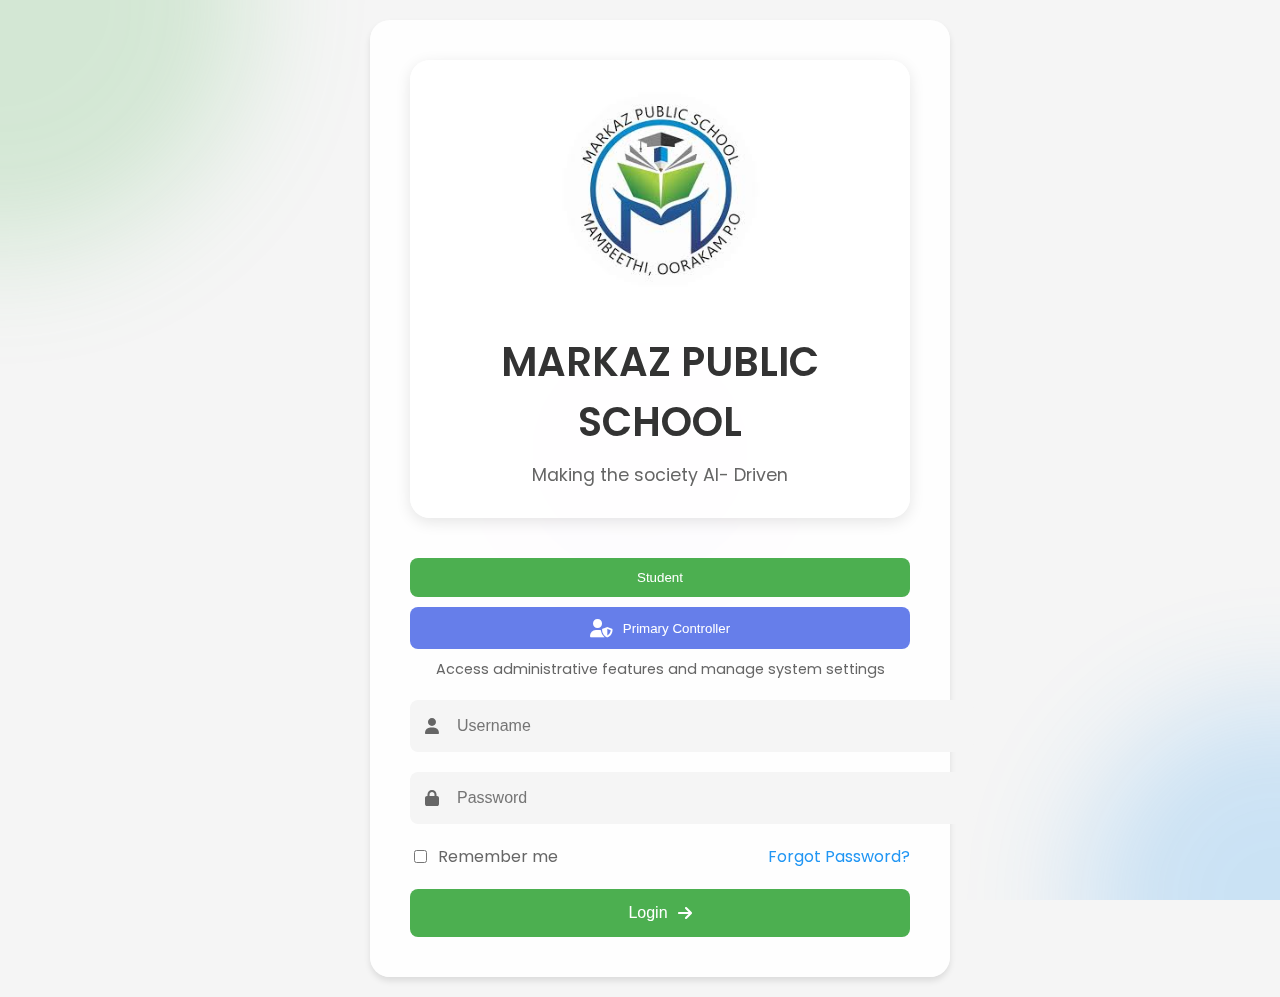
<file: abmi/index.html>
<!DOCTYPE html>
<html lang="en">
<head>
    <meta charset="UTF-8">
    <meta name="viewport" content="width=device-width, initial-scale=1.0">
    <title>ABMI ACADEMY - Login</title>
    <link rel="stylesheet" href="./styles.css">
    <link rel="stylesheet" href="./login.css">
    <link href="https://fonts.googleapis.com/css2?family=Poppins:wght@300;400;500;600&display=swap" rel="stylesheet">
    <link rel="stylesheet" href="https://cdnjs.cloudflare.com/ajax/libs/font-awesome/6.0.0/css/all.min.css">
</head>
<body>
    <div class="login-container">
        <!-- Animated Background -->
        <div class="animated-background">
            <div class="shape shape1"></div>
            <div class="shape shape2"></div>
            <div class="shape shape3"></div>
        </div>

        <!-- Main Content -->
        <main class="login-content">
            <!-- Logo Section -->
            <div class="logo-section">
                <img src="./assets/abmi-logo.png" alt="ABMI Academy Logo" class="logo">
                <h1>MARKAZ PUBLIC SCHOOL</h1>
                <p class="tagline">Making the society AI- Driven</p>
            </div>

            <!-- Login Form -->
            <div class="form-container" id="loginForm">
                <div class="user-type-toggle">
                    <button class="toggle-btn active" data-type="student">Student</button>
                    <div class="controller-section">
                        <button class="toggle-btn controller-btn" data-type="controller" onclick="window.location.href='pc-login.html'">
                            <i class="fas fa-user-shield"></i>
                            Primary Controller
                        </button>
                        <p class="controller-description">Access administrative features and manage system settings</p>
                    </div>
                </div>

                <form class="login-form">
                    <div class="input-group">
                        <i class="fas fa-user"></i>
                        <input type="text" id="username" placeholder="Username" required>
                    </div>
                    <div class="input-group">
                        <i class="fas fa-lock"></i>
                        <input type="password" id="password" placeholder="Password" required>
                    </div>
                    <div class="form-footer">
                        <label class="remember-me">
                            <input type="checkbox" name="remember">
                            <span>Remember me</span>
                        </label>
                        <a href="#" class="forgot-password">Forgot Password?</a>
                    </div>
                    <button type="submit" class="login-btn">
                        <span>Login</span>
                        <i class="fas fa-arrow-right"></i>
                    </button>
                </form>            </div>
        </main>
    </div>

    <script src="./login.js"></script>
    <script>
        document.getElementById('loginForm').addEventListener('submit', function(e) {
            e.preventDefault();
            
            const username = document.getElementById('username').value;
            const password = document.getElementById('password').value;

            // Get students from localStorage
            const students = JSON.parse(localStorage.getItem('students')) || [];
            
            // Find student by email (username) and password
            const student = students.find(s => 
                s.email === username && 
                s.password === password && 
                s.isActive === true
            );

            if (student) {
                // Store current user data
                const user = {
                    id: student.id,
                    username: student.name,
                    email: student.email,
                    class: student.class,
                    division: student.division,
                    bio: {
                        stats: {
                            totalPoints: 0,
                            attendance: {
                                attended: 0,
                                total: 0,
                                percentage: 0
                            }
                        },
                        achievements: []
                    }
                };

                localStorage.setItem('currentUser', JSON.stringify(user));
                window.location.href = 'school-lab.html';
            } else {
                // Show error message
                const errorDiv = document.createElement('div');
                errorDiv.className = 'error-message';
                errorDiv.innerHTML = '<i class="fas fa-exclamation-circle"></i> Invalid credentials or account not activated';
                
                const form = document.querySelector('.login-form');
                const existingError = form.querySelector('.error-message');
                if (existingError) {
                    existingError.remove();
                }
                form.insertBefore(errorDiv, form.firstChild);
            }
        });
    </script>
</body>
</html>
</file>
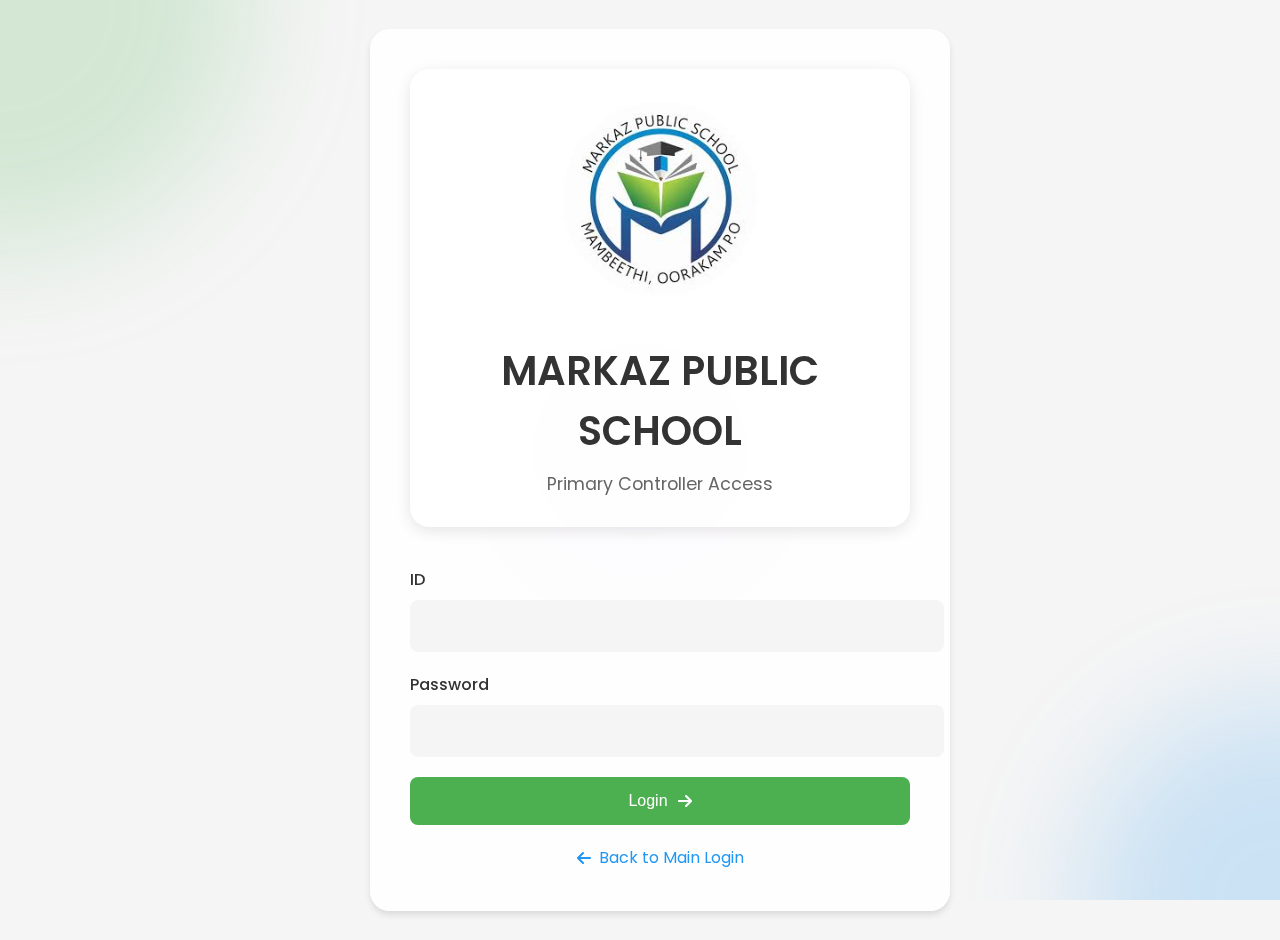
<file: abmi/pc-dashboard.html>
<!DOCTYPE html>
<html lang="en">
<head>
    <meta charset="UTF-8">
    <meta name="viewport" content="width=device-width, initial-scale=1.0">
    <title>Primary Controller Dashboard</title>
    <link rel="stylesheet" href="pc-dashboard.css">
    <link href="https://fonts.googleapis.com/css2?family=Poppins:wght@300;400;500;600&display=swap" rel="stylesheet">
    <link rel="stylesheet" href="https://cdnjs.cloudflare.com/ajax/libs/font-awesome/6.0.0/css/all.min.css">
</head>
<body>
    <div class="dashboard-container">
        <header class="dashboard-header">
            <h1>Primary Controller Dashboard</h1>
            <button id="logoutBtn" class="logout-btn">Logout</button>
        </header>

        <div class="dashboard-content">
            <div class="menu-grid">
                <div class="menu-item" id="primaryData">
                    <i class="fas fa-database"></i>
                    <h3>Primary Data</h3>
                </div>
                <div class="menu-item" id="insertDatabase">
                    <i class="fas fa-plus-circle"></i>
                    <h3>Insert Database</h3>
                </div>
                <div class="menu-item" id="editWeb">
                    <i class="fas fa-edit"></i>
                    <h3>Edit & Add to Web</h3>
                </div>
                <div class="menu-item" id="redeemCode">
                    <i class="fas fa-gift"></i>
                    <h3>Redeem Code</h3>
                </div>
                <div class="menu-item" id="pcSettings">
                    <i class="fas fa-cog"></i>
                    <h3>P.C. Settings</h3>
                </div>
            </div>
        </div>
    </div>

    <div class="modal" id="primaryDataModal">
        <div class="modal-content">
            <div class="modal-header">
                <h2>Primary Data Management</h2>
                <span class="close">&times;</span>
            </div>
            <div class="modal-body">
                <div class="upload-section">
                    <h3>Upload Student Data (PDF)</h3>
                    <div class="upload-box">
                        <input type="file" id="pdfUpload" accept=".pdf" />
                        <button id="uploadBtn" class="btn">Upload PDF</button>
                    </div>
                </div>
                
                <div class="manual-entry-section">
                    <h3>Add Student Manually</h3>
                    <form id="studentForm">
                        <div class="form-group">
                            <label for="studentName">Name:</label>
                            <input type="text" id="studentName" required>
                        </div>
                        <div class="form-group">
                            <label for="studentClass">Class:</label>
                            <input type="number" id="studentClass" required>
                        </div>
                        <div class="form-group">
                            <label for="studentDivision">Division:</label>
                            <input type="text" id="studentDivision" required>
                        </div>
                        <div class="form-group">
                            <label for="parentName">Parent Name:</label>
                            <input type="text" id="parentName" required>
                        </div>
                        <div class="form-group">
                            <label for="place">Place:</label>
                            <input type="text" id="place" required>
                        </div>
                        <button type="submit" class="btn">Add Student</button>
                    </form>
                </div>

                <div class="student-list-section">
                    <h3>Current Students</h3>
                    <div class="student-list" id="studentList">
                        <!-- Student list will be populated dynamically -->
                    </div>
                </div>
            </div>
        </div>
    </div>

    <script src="pc-dashboard.js"></script>
</body>
</html>
</file>
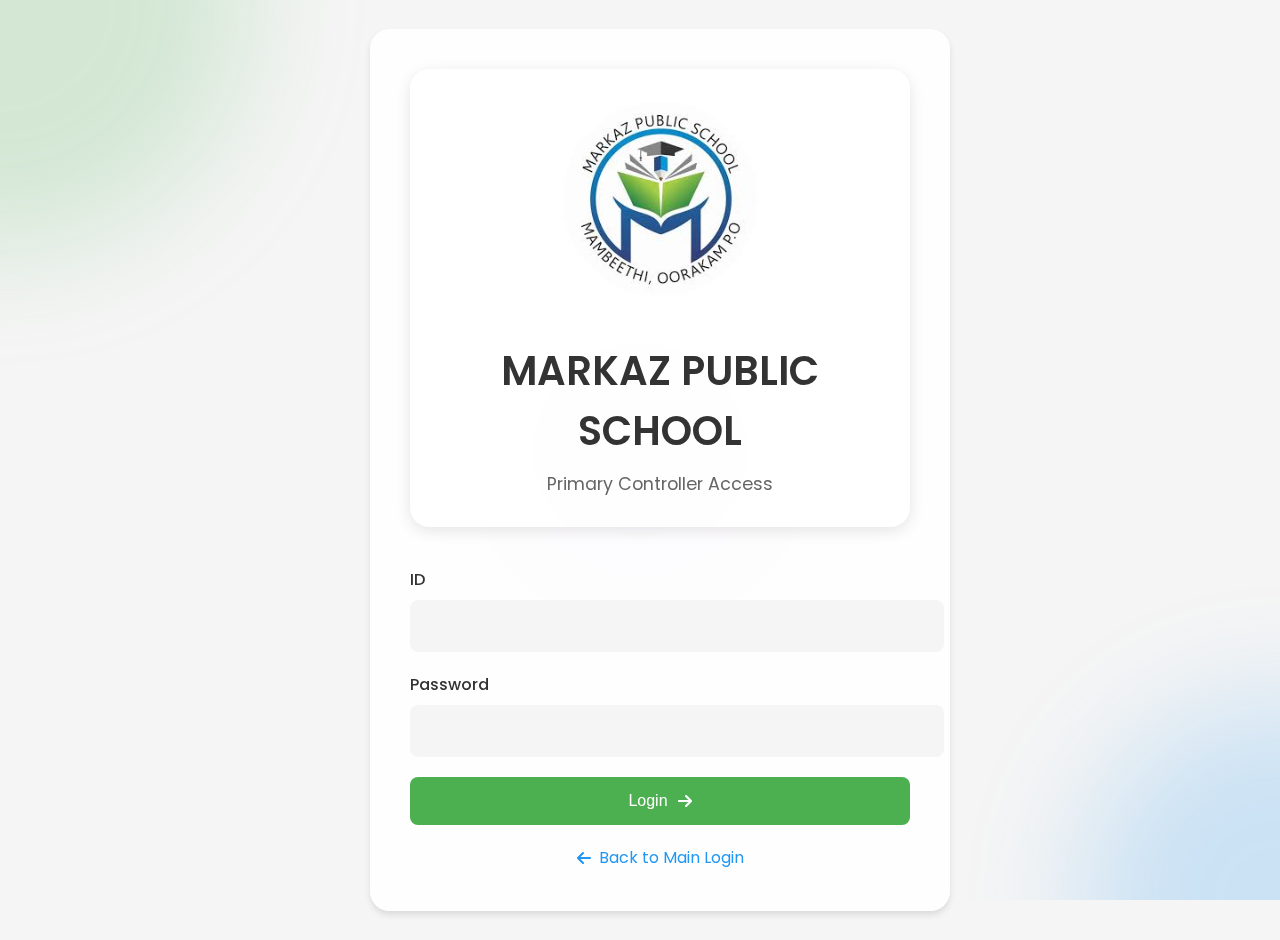
<file: abmi/pc-edit-web.html>
<!DOCTYPE html>
<html lang="en">
<head>
    <meta charset="UTF-8">
    <meta name="viewport" content="width=device-width, initial-scale=1.0">
    <title>Edit Web Content</title>
    <link rel="stylesheet" href="pc-edit-web.css">
    <link href="https://fonts.googleapis.com/css2?family=Roboto:wght@300;400;500;700&display=swap" rel="stylesheet">
    <link href="https://cdnjs.cloudflare.com/ajax/libs/font-awesome/6.0.0/css/all.min.css" rel="stylesheet">
</head>
<body>
    <div class="container">
        <h1><i class="fas fa-edit"></i> Edit Web Content</h1>

        <!-- Main Options Grid -->
        <div class="options-grid">
            <div class="option-card" data-option="common">
                <i class="fas fa-globe"></i>
                <h3>Edit Common Labs</h3>
                <p>Edit content for all common labs</p>
            </div>
            <div class="option-card" data-option="particular">
                <i class="fas fa-user"></i>
                <h3>Edit Particular Lab</h3>
                <p>Edit content for individual "About Me" labs</p>
            </div>
            <div class="option-card" data-option="popup">
                <i class="fas fa-window-maximize"></i>
                <h3>Edit Pop-up Boxes</h3>
                <p>Edit pop-up notifications for school lab</p>
            </div>
            <div class="option-card" data-option="existing">
                <i class="fas fa-box"></i>
                <h3>Edit Existing Boxes</h3>
                <p>Modify size, location, or delete existing boxes</p>
            </div>
        </div>

        <!-- Common Lab Editor -->
        <div class="work-area" id="commonEditor" style="display: none;">
            <h2><i class="fas fa-edit"></i> Edit Common Lab Content</h2>
            <div class="editor-container">
                <div class="text-editor">
                    <textarea id="commonContent" placeholder="Enter your content here..."></textarea>
                    <button class="action-button" id="applyCommon">
                        <i class="fas fa-check"></i> Apply
                    </button>
                </div>
                <div class="preview-box" id="commonPreview"></div>
            </div>
            <button class="action-button secondary" id="nextCommon" style="float: right;">
                <i class="fas fa-arrow-right"></i> Next
            </button>
        </div>

        <!-- Lab Selection -->
        <div class="work-area" id="labSelection" style="display: none;">
            <h2><i class="fas fa-flask"></i> Select Lab</h2>
            <div class="lab-selection">
                <div class="lab-card" data-lab="school">
                    <i class="fas fa-school"></i>
                    <h4>School Lab</h4>
                </div>
                <div class="lab-card" data-lab="leadership">
                    <i class="fas fa-users"></i>
                    <h4>Leadership Lab</h4>
                </div>
                <div class="lab-card" data-lab="mentorship">
                    <i class="fas fa-handshake"></i>
                    <h4>Mentorship Lab</h4>
                </div>
                <div class="lab-card" data-lab="certificate">
                    <i class="fas fa-certificate"></i>
                    <h4>Certificate Lab</h4>
                </div>
            </div>
        </div>

        <!-- Box Style Selection -->
        <div class="work-area" id="styleSelection" style="display: none;">
            <h2><i class="fas fa-paint-brush"></i> Choose Box Style</h2>
            <div class="box-styles">
                <div class="style-card" data-style="modern">
                    <div class="style-preview" style="background: linear-gradient(45deg, #2563eb, #3b82f6);"></div>
                    <h4>Modern</h4>
                </div>
                <div class="style-card" data-style="classic">
                    <div class="style-preview" style="background: linear-gradient(45deg, #1e40af, #2563eb);"></div>
                    <h4>Classic</h4>
                </div>
                <div class="style-card" data-style="minimal">
                    <div class="style-preview" style="background: linear-gradient(45deg, #f8fafc, #e2e8f0);"></div>
                    <h4>Minimal</h4>
                </div>
                <div class="style-card" data-style="elegant">
                    <div class="style-preview" style="background: linear-gradient(45deg, #8b5cf6, #a78bfa);"></div>
                    <h4>Elegant</h4>
                </div>
            </div>
            <button class="action-button" id="applyStyle">
                <i class="fas fa-check"></i> Apply Style
            </button>
        </div>

        <!-- Pop-up Box Editor -->
        <div class="work-area" id="popupEditor" style="display: none;">
            <h2><i class="fas fa-window-maximize"></i> Edit Pop-up Box</h2>
            <div class="editor-container">
                <div class="text-editor">
                    <textarea id="popupContent" placeholder="Enter pop-up content here..."></textarea>
                    <div class="popup-settings">
                        <div class="time-limit">
                            <label for="timeLimit">Time Limit (seconds):</label>
                            <input type="number" id="timeLimit" min="1" value="5">
                        </div>
                    </div>
                    <button class="action-button" id="applyPopup">
                        <i class="fas fa-check"></i> Apply
                    </button>
                </div>
                <div class="preview-box" id="popupPreview"></div>
            </div>
        </div>

        <!-- Existing Box Editor -->
        <div class="work-area" id="existingEditor" style="display: none;">
            <h2><i class="fas fa-box"></i> Edit Existing Boxes</h2>
            <div class="lab-selection">
                <div class="lab-card" data-lab="school">
                    <i class="fas fa-school"></i>
                    <h4>School Lab</h4>
                </div>
                <div class="lab-card" data-lab="leadership">
                    <i class="fas fa-users"></i>
                    <h4>Leadership Lab</h4>
                </div>
                <div class="lab-card" data-lab="mentorship">
                    <i class="fas fa-handshake"></i>
                    <h4>Mentorship Lab</h4>
                </div>
                <div class="lab-card" data-lab="certificate">
                    <i class="fas fa-certificate"></i>
                    <h4>Certificate Lab</h4>
                </div>
                <div class="lab-card" data-lab="about">
                    <i class="fas fa-user"></i>
                    <h4>About Me Lab</h4>
                </div>
            </div>
            <div id="boxEditor" style="display: none;">
                <div class="box-editor">
                    <button class="delete-btn"><i class="fas fa-times"></i></button>
                    <div class="resize-handle"></div>
                    <div class="box-content">
                        <!-- Box content will be loaded here -->
                    </div>
                </div>
            </div>
        </div>

        <!-- Processing Animation -->
        <div class="processing" id="processing" style="display: none;">
            <div class="spinner"></div>
            <h3>Processing...</h3>
            <p>Please wait while we apply your changes</p>
        </div>

        <button onclick="window.location.href='pc-dashboard.html'" class="back-btn">
            <i class="fas fa-arrow-left"></i> Back to Dashboard
        </button>
    </div>

    <!-- Toast Notification -->
    <div id="toast" class="toast">
        <i class="fas fa-info-circle"></i>
        <span id="toastMessage"></span>
    </div>

    <script src="pc-dashboard.js"></script>
</body>
</html>
</file>
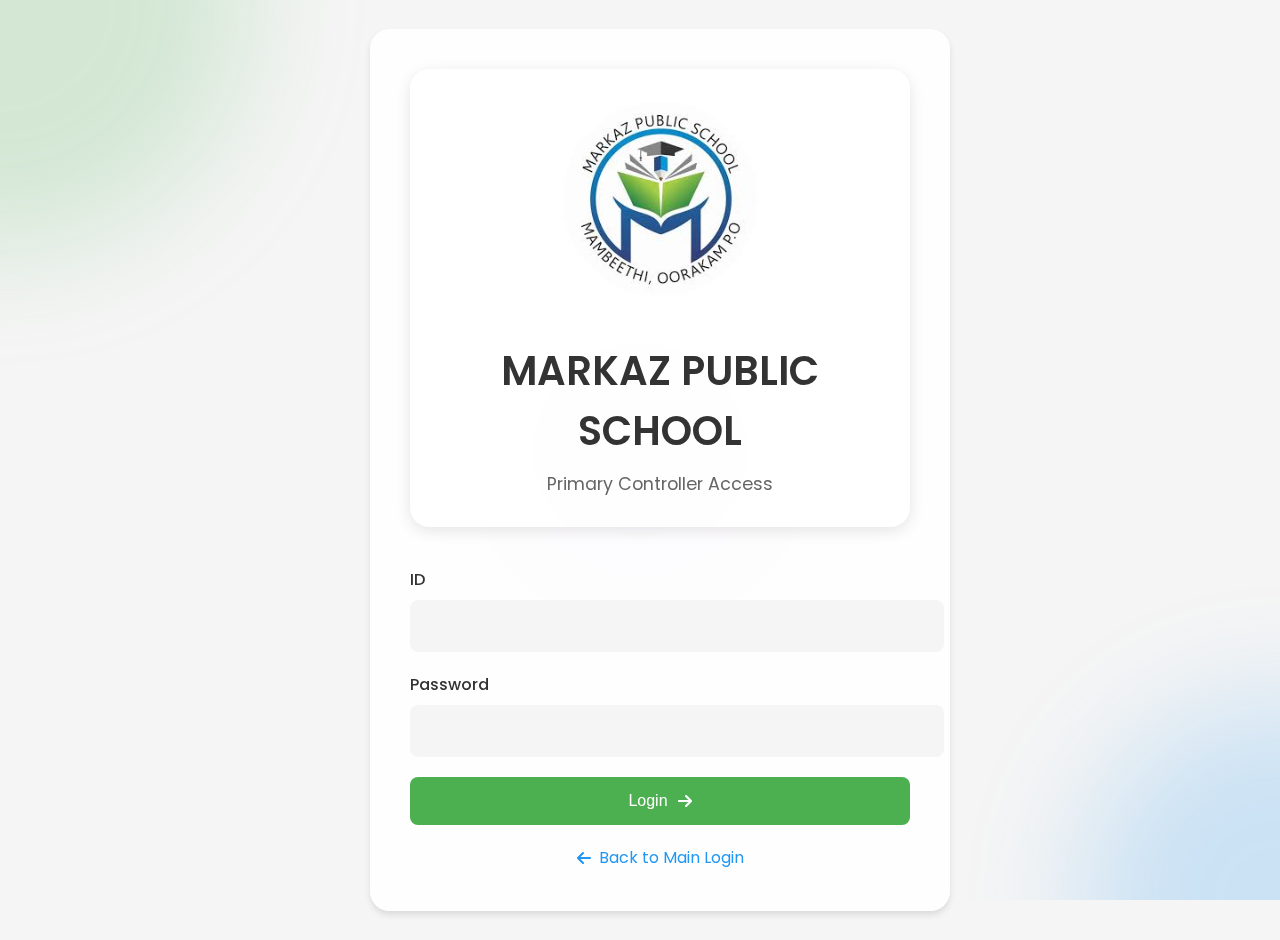
<file: abmi/pc-insert-database.html>
<!DOCTYPE html>
<html lang="en">
<head>
    <meta charset="UTF-8">
    <meta name="viewport" content="width=device-width, initial-scale=1.0">
    <title>Insert Database</title>
    <link rel="stylesheet" href="pc-insert-database.css">
    <link href="https://fonts.googleapis.com/css2?family=Roboto:wght@300;400;500;700&display=swap" rel="stylesheet">
    <link href="https://cdnjs.cloudflare.com/ajax/libs/font-awesome/6.0.0/css/all.min.css" rel="stylesheet">
</head>
<body>
    <div class="container">
        <h1><i class="fas fa-database"></i> Insert Database</h1>

        <!-- Database Type Selection -->
        <div class="db-type-selection">
            <div class="db-type-card" data-type="common">
                <i class="fas fa-globe"></i>
                <h3>Common Data</h3>
                <p>Visible to all labs except "About Me"</p>
            </div>
            <div class="db-type-card" data-type="particular">
                <i class="fas fa-user"></i>
                <h3>Particular Data</h3>
                <p>Visible only inside individual "About Me" labs</p>
            </div>
        </div>

        <!-- Upload Section -->
        <div class="card upload-section">
            <h2><i class="fas fa-file-upload"></i> Upload Database File</h2>
            <div class="upload-container">
                <label for="dbFile" class="upload-label">
                    <i class="fas fa-file-excel"></i> Choose Database File
                </label>
                <input type="file" id="dbFile" accept=".xlsx,.csv" style="display: none;">
                <div class="progress-bar">
                    <div class="progress-bar-fill"></div>
                </div>
                <div id="uploadStatus"></div>
            </div>
        </div>

        <!-- Lab Selection (for Common Data) -->
        <div class="card lab-selection-section" style="display: none;">
            <h2><i class="fas fa-flask"></i> Select Lab</h2>
            <div class="lab-selection">
                <div class="lab-card" data-lab="school">
                    <i class="fas fa-school"></i>
                    <h4>School Lab</h4>
                </div>
                <div class="lab-card" data-lab="leadership">
                    <i class="fas fa-users"></i>
                    <h4>Leadership Lab</h4>
                </div>
                <div class="lab-card" data-lab="mentorship">
                    <i class="fas fa-handshake"></i>
                    <h4>Mentorship Lab</h4>
                </div>
                <div class="lab-card" data-lab="certificate">
                    <i class="fas fa-certificate"></i>
                    <h4>Certificate Lab</h4>
                </div>
            </div>
        </div>

        <!-- Box Selection -->
        <div class="card box-selection-section" style="display: none;">
            <h2><i class="fas fa-box"></i> Select Box</h2>
            <div class="box-selection">
                <!-- Boxes will be dynamically added based on selected lab -->
            </div>
        </div>

        <!-- Display Style Selection -->
        <div class="card style-selection-section" style="display: none;">
            <h2><i class="fas fa-paint-brush"></i> Choose Display Style</h2>
            <div class="style-selection">
                <div class="style-card" data-style="modern">
                    <div class="style-preview" style="background: linear-gradient(45deg, #2563eb, #3b82f6);"></div>
                    <h4>Modern</h4>
                </div>
                <div class="style-card" data-style="classic">
                    <div class="style-preview" style="background: linear-gradient(45deg, #1e40af, #2563eb);"></div>
                    <h4>Classic</h4>
                </div>
                <div class="style-card" data-style="minimal">
                    <div class="style-preview" style="background: linear-gradient(45deg, #f8fafc, #e2e8f0);"></div>
                    <h4>Minimal</h4>
                </div>
                <div class="style-card" data-style="elegant">
                    <div class="style-preview" style="background: linear-gradient(45deg, #8b5cf6, #a78bfa);"></div>
                    <h4>Elegant</h4>
                </div>
            </div>
        </div>

        <!-- Sample Data Preview -->
        <div class="card sample-data">
            <h2><i class="fas fa-table"></i> Sample Database Format</h2>
            <table>
                <thead>
                    <tr>
                        <th>Name</th>
                        <th>Class</th>
                        <th>Division</th>
                        <th>Marks</th>
                    </tr>
                </thead>
                <tbody>
                    <tr>
                        <td>Arun V</td>
                        <td>5</td>
                        <td>B</td>
                        <td>Phy-32, Che-30, Bio-40</td>
                    </tr>
                    <tr>
                        <td>Ajay P</td>
                        <td>5</td>
                        <td>D</td>
                        <td>Phy-30, Che-28, Bio-38</td>
                    </tr>
                    <tr>
                        <td>Aju C</td>
                        <td>6</td>
                        <td>C</td>
                        <td>Phy-49, Che-30, Bio-28</td>
                    </tr>
                </tbody>
            </table>
        </div>

        <!-- Action Buttons -->
        <div class="action-buttons">
            <button class="action-button" id="applyBtn">
                <i class="fas fa-check"></i> Apply
            </button>
            <button class="action-button secondary" id="previewBtn">
                <i class="fas fa-eye"></i> Preview
            </button>
        </div>

        <button onclick="window.location.href='pc-dashboard.html'" class="back-btn">
            <i class="fas fa-arrow-left"></i> Back to Dashboard
        </button>
    </div>

    <!-- Toast Notification -->
    <div id="toast" class="toast">
        <i class="fas fa-info-circle"></i>
        <span id="toastMessage"></span>
    </div>

    <script src="pc-dashboard.js"></script>
</body>
</html>
</file>
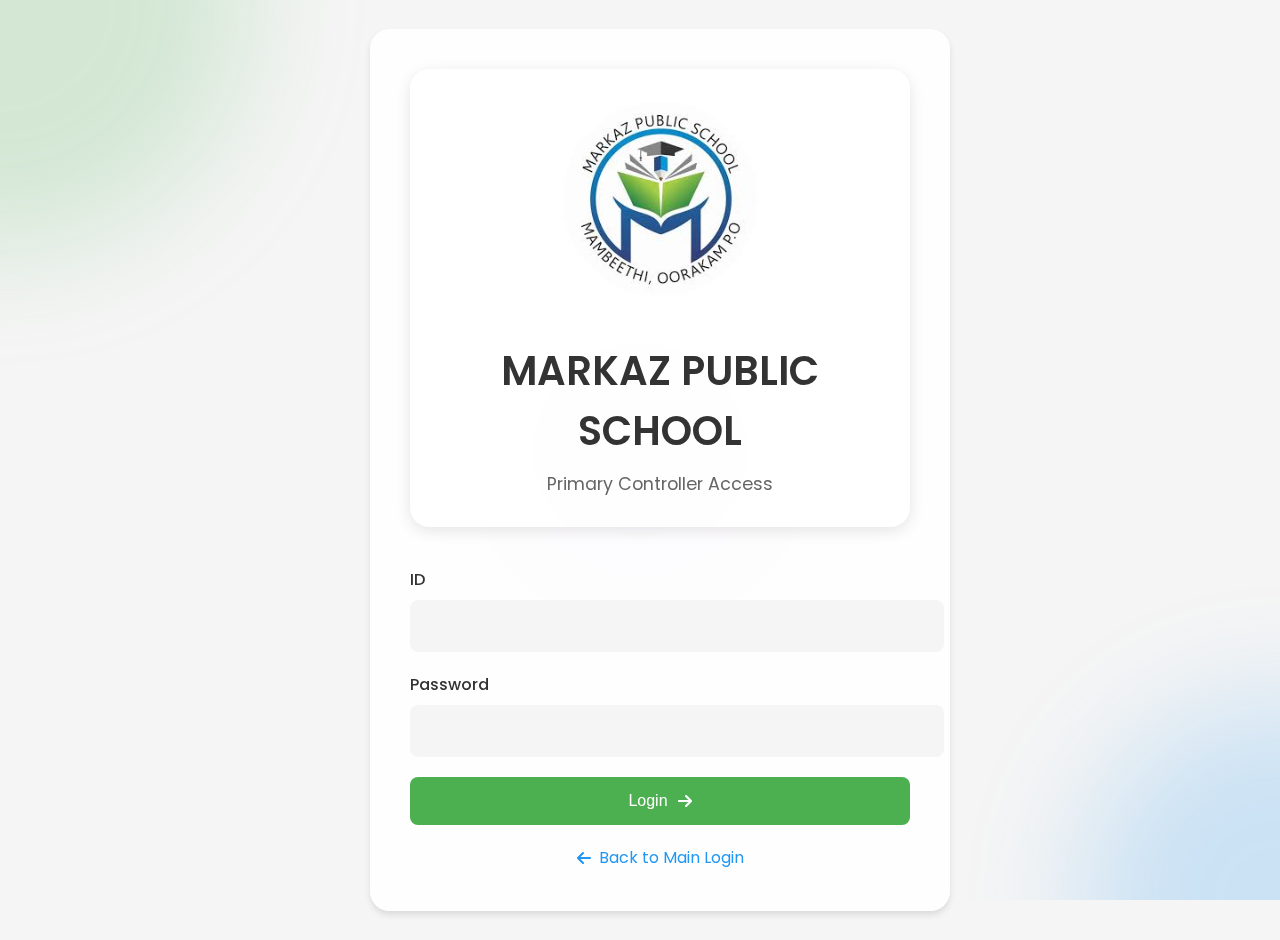
<file: abmi/pc-login.html>
<!DOCTYPE html>
<html lang="en">
<head>
    <meta charset="UTF-8">
    <meta name="viewport" content="width=device-width, initial-scale=1.0">
    <title>Primary Controller Login</title>
    <link rel="stylesheet" href="pc-login.css">
    <link href="https://fonts.googleapis.com/css2?family=Poppins:wght@300;400;500;600&display=swap" rel="stylesheet">
    <link rel="stylesheet" href="https://cdnjs.cloudflare.com/ajax/libs/font-awesome/6.0.0/css/all.min.css">
</head>
<body>
    <div class="login-container">
        <!-- Animated Background -->
        <div class="animated-background">
            <div class="shape shape1"></div>
            <div class="shape shape2"></div>
            <div class="shape shape3"></div>
        </div>

        <!-- Main Content -->
        <div class="login-box">
            <!-- Logo Section -->
            <div class="logo-section">
                <img src="./assets/abmi-logo.png" alt="ABMI Academy Logo" class="logo">
                <h1>MARKAZ PUBLIC SCHOOL</h1>
                <p class="tagline">Primary Controller Access</p>
            </div>

            <form id="pcLoginForm">
                <div class="input-group">
                    <label for="pcId">ID</label>
                    <input type="text" id="pcId" name="pcId" required>
                </div>
                <div class="input-group">
                    <label for="pcPassword">Password</label>
                    <input type="password" id="pcPassword" name="pcPassword" required>
                </div>
                <button type="submit" class="login-btn">
                    <span>Login</span>
                    <i class="fas fa-arrow-right"></i>
                </button>
            </form>
            <div class="redirect-section">
                <a href="index.html" class="redirect-btn">
                    <i class="fas fa-arrow-left"></i> Back to Main Login
                </a>
            </div>
        </div>
    </div>
    <script src="pc-login.js"></script>
</body>
</html>
</file>
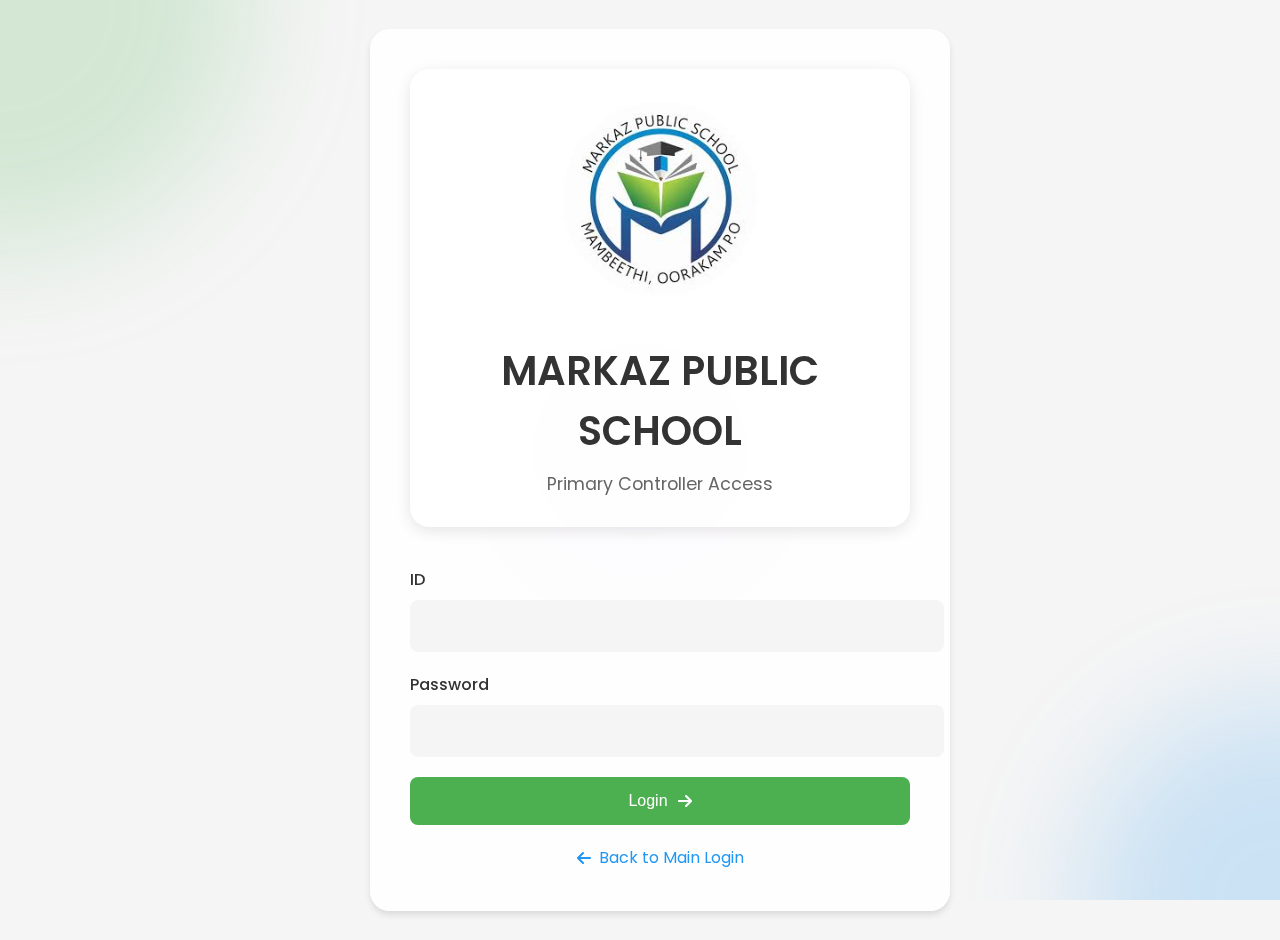
<file: abmi/pc-redeem-code.html>
<!DOCTYPE html>
<html lang="en">
<head>
    <meta charset="UTF-8">
    <meta name="viewport" content="width=device-width, initial-scale=1.0">
    <title>Redeem Code</title>
    <link rel="stylesheet" href="pc-redeem-code.css">
    <link href="https://fonts.googleapis.com/css2?family=Roboto:wght@300;400;500;700&display=swap" rel="stylesheet">
    <link href="https://cdnjs.cloudflare.com/ajax/libs/font-awesome/6.0.0/css/all.min.css" rel="stylesheet">
</head>
<body>
    <div class="container">
        <h1><i class="fas fa-ticket-alt"></i> Redeem Code</h1>

        <!-- Code Creation Form -->
        <div class="code-creation">
            <h2><i class="fas fa-key"></i> Create Redeem Code</h2>
            <form id="codeForm">
                <div class="form-group">
                    <label for="codeName">Code Name/Purpose</label>
                    <input type="text" id="codeName" placeholder="e.g., Certificate-1" required>
                </div>

                <div class="form-group">
                    <label>Code (8 characters)</label>
                    <div class="code-input-container">
                        <input type="text" class="code-input" maxlength="1" pattern="[A-Za-z0-9]" required>
                        <input type="text" class="code-input" maxlength="1" pattern="[A-Za-z0-9]" required>
                        <input type="text" class="code-input" maxlength="1" pattern="[A-Za-z0-9]" required>
                        <input type="text" class="code-input" maxlength="1" pattern="[A-Za-z0-9]" required>
                        <input type="text" class="code-input" maxlength="1" pattern="[A-Za-z0-9]" required>
                        <input type="text" class="code-input" maxlength="1" pattern="[A-Za-z0-9]" required>
                        <input type="text" class="code-input" maxlength="1" pattern="[A-Za-z0-9]" required>
                        <input type="text" class="code-input" maxlength="1" pattern="[A-Za-z0-9]" required>
                    </div>
                </div>

                <div class="settings-grid">
                    <div class="setting-item">
                        <label for="timeLimit">Time Limit (days)</label>
                        <input type="number" id="timeLimit" min="1" value="3" required>
                    </div>
                    <div class="setting-item">
                        <label for="points">Points</label>
                        <input type="number" id="points" min="1" value="15" required>
                    </div>
                </div>

                <div class="form-group">
                    <label for="codeDescription">Description</label>
                    <textarea id="codeDescription" rows="3" placeholder="Enter code description..." required></textarea>
                </div>

                <button type="submit" class="action-button">
                    <i class="fas fa-arrow-right"></i> Next
                </button>
            </form>
        </div>

        <!-- File Upload Section -->
        <div class="file-upload-section" style="display: none;">
            <h2><i class="fas fa-file-upload"></i> Upload Student List</h2>
            <div class="file-upload" id="fileUpload">
                <i class="fas fa-file-pdf"></i>
                <p>Drag and drop your PDF file here or click to browse</p>
                <input type="file" id="studentFile" accept=".pdf" style="display: none;">
            </div>

            <div class="student-list" style="display: none;">
                <h3>Student List</h3>
                <table>
                    <thead>
                        <tr>
                            <th>No</th>
                            <th>Name</th>
                            <th>Class</th>
                            <th>Division</th>
                        </tr>
                    </thead>
                    <tbody id="studentTableBody">
                        <!-- Student data will be loaded here -->
                    </tbody>
                </table>
            </div>
        </div>

        <!-- Preview Section -->
        <div class="preview-box" style="display: none;">
            <h2><i class="fas fa-eye"></i> Preview</h2>
            <div class="preview-content">
                <div class="preview-item">
                    <i class="fas fa-ticket-alt"></i>
                    <div>
                        <h4>Code Name</h4>
                        <p id="previewCodeName"></p>
                    </div>
                </div>
                <div class="preview-item">
                    <i class="fas fa-key"></i>
                    <div>
                        <h4>Code</h4>
                        <p id="previewCode"></p>
                    </div>
                </div>
                <div class="preview-item">
                    <i class="fas fa-clock"></i>
                    <div>
                        <h4>Time Limit</h4>
                        <p id="previewTimeLimit"></p>
                    </div>
                </div>
                <div class="preview-item">
                    <i class="fas fa-star"></i>
                    <div>
                        <h4>Points</h4>
                        <p id="previewPoints"></p>
                    </div>
                </div>
            </div>
        </div>

        <!-- Action Buttons -->
        <div class="action-buttons">
            <button class="action-button" id="applyCode" style="display: none;">
                <i class="fas fa-check"></i> Apply Code
            </button>
            <button class="action-button secondary" id="previewCode" style="display: none;">
                <i class="fas fa-eye"></i> Preview
            </button>
        </div>

        <button onclick="window.location.href='pc-dashboard.html'" class="back-btn">
            <i class="fas fa-arrow-left"></i> Back to Dashboard
        </button>
    </div>

    <!-- Toast Notification -->
    <div id="toast" class="toast">
        <i class="fas fa-info-circle"></i>
        <span id="toastMessage"></span>
    </div>

    <script src="pc-dashboard.js"></script>
</body>
</html>
</file>
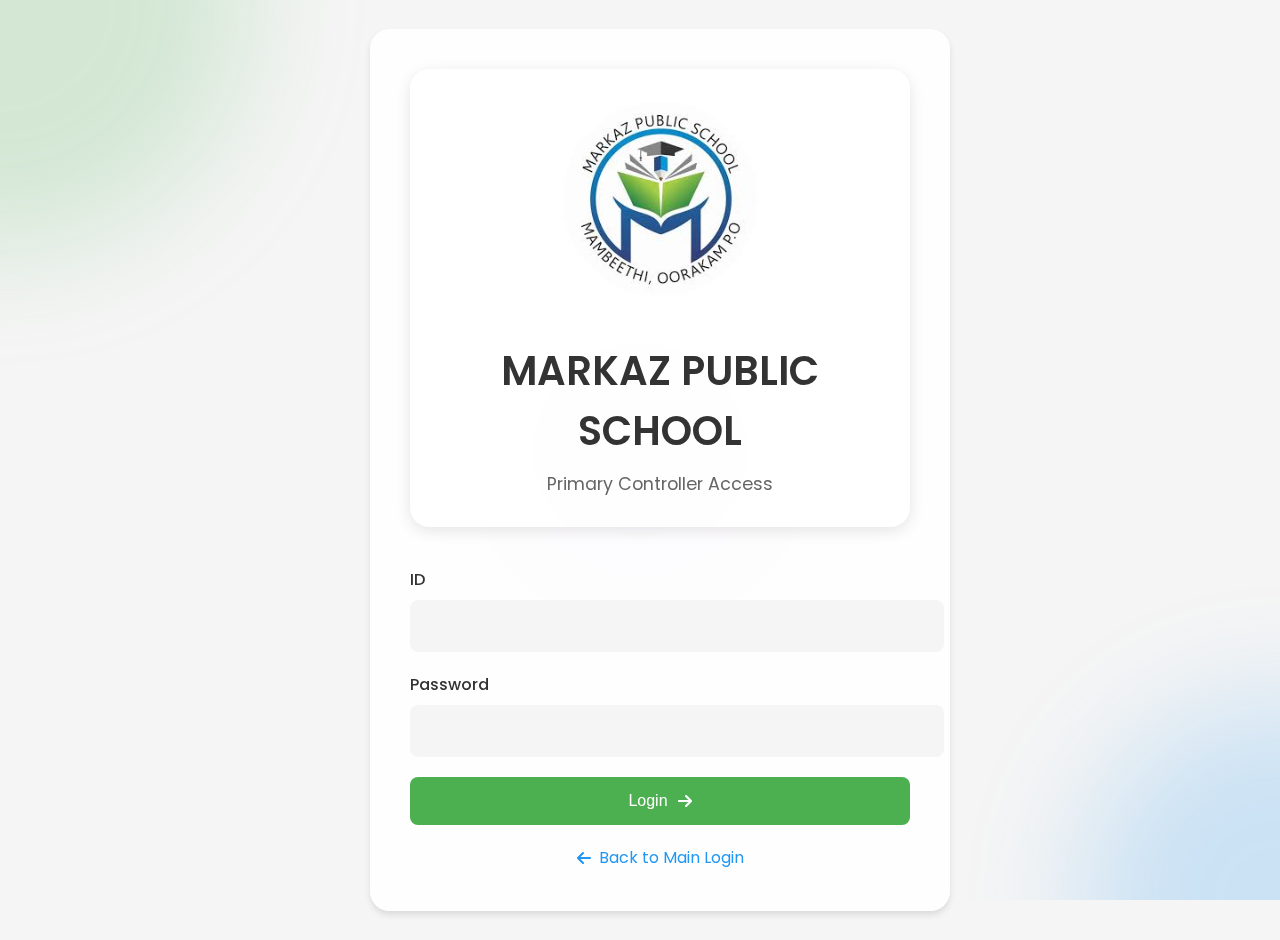
<file: abmi/pc-settings.html>
<!DOCTYPE html>
<html lang="en">
<head>
    <meta charset="UTF-8">
    <meta name="viewport" content="width=device-width, initial-scale=1.0">
    <title>Settings</title>
    <link rel="stylesheet" href="pc-dashboard.css">
</head>
<body>
    <div class="container">
        <h1>Settings</h1>
        
        <div class="settings-form">
            <h2>User Settings</h2>
            <form id="settingsForm">
                <div class="setting-group">
                    <label for="username">Username</label>
                    <input type="text" id="username" placeholder="Enter username">
                </div>
                
                <div class="setting-group">
                    <label for="email">Email</label>
                    <input type="email" id="email" placeholder="Enter email">
                </div>
                
                <div class="setting-group">
                    <label for="password">New Password</label>
                    <input type="password" id="password" placeholder="Enter new password">
                </div>
                
                <div class="setting-group">
                    <label for="confirmPassword">Confirm Password</label>
                    <input type="password" id="confirmPassword" placeholder="Confirm new password">
                </div>
                
                <button type="submit">Save Changes</button>
            </form>
        </div>

        <div class="preferences">
            <h2>Preferences</h2>
            <div class="preference-group">
                <label>
                    <input type="checkbox" id="notifications"> Enable Notifications
                </label>
            </div>
            <div class="preference-group">
                <label>
                    <input type="checkbox" id="darkMode"> Dark Mode
                </label>
            </div>
        </div>

        <button onclick="window.location.href='pc-dashboard.html'" class="back-btn">Back to Dashboard</button>
    </div>

    <script src="pc-dashboard.js"></script>
</body>
</html>
</file>
<file: abmi/styles.css>

</file>
<file: abmi/login.css>
/* Login Page Styles */
:root {
    --primary-color: #4CAF50;
    --secondary-color: #2196F3;
    --background: #f5f5f5;
    --text-primary: #333;
    --text-secondary: #666;
    --shadow: 0 4px 6px rgba(0, 0, 0, 0.1);
    --transition: all 0.3s ease;
}

body {
    margin: 0;
    font-family: 'Poppins', sans-serif;
    background: var(--background);
    min-height: 100vh;
    overflow-x: hidden;
}

.login-container {
    position: relative;
    width: 100%;
    min-height: 100vh;
    display: flex;
    justify-content: center;
    align-items: center;
    padding: 20px;
}

/* Animated Background */
.animated-background {
    position: fixed;
    top: 0;
    left: 0;
    width: 100%;
    height: 100%;
    z-index: -1;
    overflow: hidden;
}

.shape {
    position: absolute;
    border-radius: 50%;
    filter: blur(60px);
    opacity: 0.5;
    animation: float 15s infinite;
}

.shape1 {
    background: rgba(76, 175, 80, 0.4);
    width: 500px;
    height: 500px;
    top: -250px;
    left: -250px;
}

.shape2 {
    background: rgba(33, 150, 243, 0.4);
    width: 400px;
    height: 400px;
    bottom: -200px;
    right: -200px;
}

.shape3 {
    background: rgba(156, 39, 176, 0.3);
    width: 300px;
    height: 300px;
    bottom: 50%;
    left: 50%;
    transform: translate(-50%, 50%);
}

@keyframes float {
    0%, 100% { transform: translate(0, 0) rotate(0deg); }
    25% { transform: translate(50px, 50px) rotate(90deg); }
    50% { transform: translate(0, 100px) rotate(180deg); }
    75% { transform: translate(-50px, 50px) rotate(270deg); }
}

/* Main Content */
.login-content {
    background: rgba(255, 255, 255, 0.9);
    backdrop-filter: blur(10px);
    border-radius: 20px;
    padding: 40px;
    width: 100%;
    max-width: 500px;
    box-shadow: var(--shadow);
}

/* Logo Section */
.logo-section {
    text-align: center;
    margin-bottom: 40px;
    padding: 30px;
    background: rgba(255, 255, 255, 0.7);
    border-radius: 20px;
    box-shadow: 0 4px 15px rgba(0, 0, 0, 0.1);
}

.logo {
    width: 200px;
    height: 200px;
    margin-bottom: 20px;
    object-fit: contain;
    background-color: transparent;
    transition: transform 0.3s ease;
}

.logo:hover {
    transform: scale(1.05);
}

.logo-section h1 {
    color: var(--text-primary);
    margin: 0;
    font-size: 2.5rem;
    font-weight: 600;
    margin-top: 15px;
}

.tagline {
    color: var(--text-secondary);
    margin: 10px 0 0;
    font-size: 1.1rem;
}

/* Form Container */
.form-container {
    opacity: 1;
    transition: var(--transition);
}

.form-container.hidden {
    display: none;
    opacity: 0;
}

/* User Type Toggle */
.user-type-toggle {
    display: flex;
    flex-direction: column;
    gap: 10px;
    margin-bottom: 20px;
}

.toggle-btn {
    width: 100%;
    padding: 12px;
    border: none;
    border-radius: 8px;
    background: var(--background);
    color: var(--text-secondary);
    cursor: pointer;
    transition: var(--transition);
    text-align: center;
}

.toggle-btn.active {
    background: var(--primary-color);
    color: white;
}

/* Input Groups */
.input-group {
    position: relative;
    margin-bottom: 20px;
}

.input-group i {
    position: absolute;
    left: 15px;
    top: 50%;
    transform: translateY(-50%);
    color: var(--text-secondary);
}

.input-group input {
    width: 100%;
    padding: 15px 15px 15px 45px;
    border: 2px solid transparent;
    border-radius: 8px;
    background: var(--background);
    font-size: 1rem;
    transition: var(--transition);
}

.input-group input:focus {
    border-color: var(--primary-color);
    outline: none;
}

.toggle-password {
    position: absolute;
    right: 15px;
    top: 50%;
    transform: translateY(-50%);
    cursor: pointer;
    color: var(--text-secondary);
}

/* Form Footer */
.form-footer {
    display: flex;
    justify-content: space-between;
    align-items: center;
    margin-bottom: 20px;
}

.remember-me {
    display: flex;
    align-items: center;
    gap: 8px;
    color: var(--text-secondary);
    cursor: pointer;
}

.forgot-password {
    color: var(--secondary-color);
    text-decoration: none;
    transition: var(--transition);
}

.forgot-password:hover {
    text-decoration: underline;
}

/* Buttons */
.login-btn, .signup-btn {
    width: 100%;
    padding: 15px;
    border: none;
    border-radius: 8px;
    background: var(--primary-color);
    color: white;
    font-size: 1rem;
    cursor: pointer;
    display: flex;
    justify-content: center;
    align-items: center;
    gap: 10px;
    transition: var(--transition);
}

.login-btn:hover, .signup-btn:hover {
    transform: translateY(-2px);
    box-shadow: var(--shadow);
}

/* Prompts */
.signup-prompt, .login-prompt {
    text-align: center;
    margin-top: 20px;
    color: var(--text-secondary);
}

.signup-prompt a, .login-prompt a {
    color: var(--primary-color);
    text-decoration: none;
    font-weight: 500;
    transition: var(--transition);
}

.signup-prompt a:hover, .login-prompt a:hover {
    text-decoration: underline;
}

/* Responsive Design */
@media (max-width: 768px) {
    .login-content {
        padding: 20px;
    }

    .logo {
        width: 80px;
        height: 80px;
    }

    .logo-section h1 {
        font-size: 1.5rem;
    }
}

/* Animations */
@keyframes fadeIn {
    from { opacity: 0; transform: translateY(20px); }
    to { opacity: 1; transform: translateY(0); }
}

.form-container {
    animation: fadeIn 0.5s ease forwards;
}

.controller-section {
    display: flex;
    flex-direction: column;
    gap: 10px;
}

.controller-btn {
    width: 100%;
    background: #667eea;
    color: white;
    padding: 12px;
    border-radius: 8px;
    display: flex;
    align-items: center;
    justify-content: center;
    gap: 10px;
    transition: all 0.3s ease;
}

.controller-btn:hover {
    background: #764ba2;
    transform: translateY(-2px);
    box-shadow: 0 4px 12px rgba(0, 0, 0, 0.1);
}

.controller-btn i {
    font-size: 18px;
}

.controller-description {
    font-size: 0.9rem;
    color: var(--text-secondary);
    text-align: center;
    margin: 0;
}
</file>
<file: abmi/pc-dashboard.css>
* {
    margin: 0;
    padding: 0;
    box-sizing: border-box;
    font-family: 'Poppins', sans-serif;
}

body {
    background: #f5f7fa;
    min-height: 100vh;
}

.dashboard-container {
    max-width: 1200px;
    margin: 0 auto;
    padding: 20px;
}

.dashboard-header {
    display: flex;
    justify-content: space-between;
    align-items: center;
    padding: 20px 0;
    margin-bottom: 30px;
}

.dashboard-header h1 {
    color: #333;
    font-size: 24px;
}

.logout-btn {
    padding: 8px 16px;
    background: #667eea;
    color: white;
    border: none;
    border-radius: 5px;
    cursor: pointer;
    transition: background 0.3s;
}

.logout-btn:hover {
    background: #764ba2;
}

.menu-grid {
    display: grid;
    grid-template-columns: repeat(auto-fit, minmax(250px, 1fr));
    gap: 20px;
}

.menu-item {
    background: white;
    padding: 30px;
    border-radius: 10px;
    box-shadow: 0 4px 6px rgba(0, 0, 0, 0.1);
    text-align: center;
    cursor: pointer;
    transition: transform 0.3s, box-shadow 0.3s;
}

.menu-item:hover {
    transform: translateY(-5px);
    box-shadow: 0 6px 12px rgba(0, 0, 0, 0.15);
}

.menu-item i {
    font-size: 40px;
    color: #667eea;
    margin-bottom: 15px;
}

.menu-item h3 {
    color: #333;
    font-size: 18px;
}

/* Primary Data Modal Styles */
.modal {
    display: none;
    position: fixed;
    top: 0;
    left: 0;
    width: 100%;
    height: 100%;
    background-color: rgba(0, 0, 0, 0.5);
    z-index: 1000;
}

.modal-content {
    position: relative;
    background-color: #fff;
    margin: 5% auto;
    padding: 20px;
    width: 80%;
    max-width: 800px;
    border-radius: 8px;
    box-shadow: 0 4px 6px rgba(0, 0, 0, 0.1);
}

.modal-header {
    display: flex;
    justify-content: space-between;
    align-items: center;
    margin-bottom: 20px;
    padding-bottom: 10px;
    border-bottom: 1px solid #eee;
}

.modal-header h2 {
    margin: 0;
    color: #333;
}

.close {
    font-size: 24px;
    cursor: pointer;
    color: #666;
}

.close:hover {
    color: #333;
}

.modal-body {
    max-height: 70vh;
    overflow-y: auto;
}

.upload-section, .manual-entry-section, .student-list-section {
    margin-bottom: 30px;
    padding: 20px;
    background-color: #f9f9f9;
    border-radius: 6px;
}

.upload-box {
    display: flex;
    gap: 10px;
    align-items: center;
    margin-top: 10px;
}

.form-group {
    margin-bottom: 15px;
}

.form-group label {
    display: block;
    margin-bottom: 5px;
    color: #555;
}

.form-group input {
    width: 100%;
    padding: 8px;
    border: 1px solid #ddd;
    border-radius: 4px;
}

.btn {
    padding: 8px 16px;
    background-color: #4CAF50;
    color: white;
    border: none;
    border-radius: 4px;
    cursor: pointer;
    transition: background-color 0.3s;
}

.btn:hover {
    background-color: #45a049;
}

.student-list {
    margin-top: 15px;
}

.student-item {
    padding: 10px;
    background-color: white;
    border: 1px solid #ddd;
    border-radius: 4px;
    margin-bottom: 10px;
    display: flex;
    justify-content: space-between;
    align-items: center;
}

.student-info {
    flex: 1;
}

.student-actions {
    display: flex;
    gap: 10px;
}

.delete-btn {
    background-color: #f44336;
    color: white;
    border: none;
    padding: 5px 10px;
    border-radius: 4px;
    cursor: pointer;
}

.delete-btn:hover {
    background-color: #da190b;
}
</file>
<file: abmi/pc-edit-web.css>
/* Modern UI Styles for Edit Web Page */
:root {
    --primary-color: #2563eb;
    --secondary-color: #1e40af;
    --background-color: #f8fafc;
    --card-background: #ffffff;
    --text-color: #1e293b;
    --border-color: #e2e8f0;
    --success-color: #22c55e;
    --error-color: #ef4444;
    --hover-color: #3b82f6;
    --accent-color: #8b5cf6;
}

body {
    font-family: 'Roboto', sans-serif;
    background-color: var(--background-color);
    color: var(--text-color);
    line-height: 1.6;
    margin: 0;
    padding: 0;
}

.container {
    max-width: 1200px;
    margin: 0 auto;
    padding: 2rem;
}

h1 {
    color: var(--primary-color);
    text-align: center;
    margin-bottom: 2rem;
    font-size: 2.5rem;
}

h2 {
    color: var(--secondary-color);
    margin-bottom: 1.5rem;
    font-size: 1.8rem;
}

/* Option Cards */
.options-grid {
    display: grid;
    grid-template-columns: repeat(auto-fit, minmax(250px, 1fr));
    gap: 1.5rem;
    margin-bottom: 2rem;
}

.option-card {
    background-color: var(--card-background);
    border-radius: 8px;
    padding: 2rem;
    text-align: center;
    cursor: pointer;
    transition: all 0.3s ease;
    border: 2px solid var(--border-color);
    display: flex;
    flex-direction: column;
    align-items: center;
    gap: 1rem;
}

.option-card:hover {
    border-color: var(--primary-color);
    transform: translateY(-5px);
}

.option-card i {
    font-size: 2.5rem;
    color: var(--primary-color);
}

.option-card h3 {
    color: var(--secondary-color);
    margin: 0;
}

.option-card p {
    color: var(--text-color);
    font-size: 0.9rem;
    margin: 0;
}

/* Work Area */
.work-area {
    background-color: var(--card-background);
    border-radius: 8px;
    padding: 2rem;
    margin-bottom: 2rem;
    box-shadow: 0 4px 6px rgba(0, 0, 0, 0.1);
}

.editor-container {
    display: grid;
    grid-template-columns: 1fr 1fr;
    gap: 2rem;
}

.text-editor {
    display: flex;
    flex-direction: column;
    gap: 1rem;
}

.text-editor textarea {
    width: 100%;
    min-height: 200px;
    padding: 1rem;
    border: 1px solid var(--border-color);
    border-radius: 4px;
    font-size: 1rem;
    resize: vertical;
}

.preview-box {
    border: 1px solid var(--border-color);
    border-radius: 4px;
    padding: 1rem;
    min-height: 200px;
    background-color: var(--background-color);
}

/* Lab Selection */
.lab-selection {
    display: grid;
    grid-template-columns: repeat(auto-fit, minmax(200px, 1fr));
    gap: 1rem;
    margin-bottom: 1.5rem;
}

.lab-card {
    background-color: var(--card-background);
    border-radius: 8px;
    padding: 1.5rem;
    text-align: center;
    cursor: pointer;
    transition: all 0.3s ease;
    border: 1px solid var(--border-color);
}

.lab-card:hover {
    border-color: var(--primary-color);
    transform: translateY(-2px);
}

.lab-card.selected {
    border-color: var(--primary-color);
    background-color: rgba(37, 99, 235, 0.1);
}

.lab-card i {
    font-size: 2rem;
    color: var(--primary-color);
    margin-bottom: 0.5rem;
}

/* Box Styles */
.box-styles {
    display: grid;
    grid-template-columns: repeat(auto-fit, minmax(150px, 1fr));
    gap: 1rem;
    margin-bottom: 1.5rem;
}

.style-card {
    background-color: var(--card-background);
    border-radius: 8px;
    padding: 1rem;
    text-align: center;
    cursor: pointer;
    transition: all 0.3s ease;
    border: 1px solid var(--border-color);
}

.style-card:hover {
    border-color: var(--primary-color);
    transform: translateY(-2px);
}

.style-card.selected {
    border-color: var(--primary-color);
    background-color: rgba(37, 99, 235, 0.1);
}

.style-preview {
    width: 100%;
    height: 100px;
    background-color: var(--background-color);
    border-radius: 4px;
    margin-bottom: 0.5rem;
}

/* Pop-up Settings */
.popup-settings {
    display: grid;
    grid-template-columns: repeat(auto-fit, minmax(200px, 1fr));
    gap: 1rem;
    margin-bottom: 1.5rem;
}

.time-limit {
    display: flex;
    align-items: center;
    gap: 1rem;
}

.time-limit input {
    width: 100px;
    padding: 0.5rem;
    border: 1px solid var(--border-color);
    border-radius: 4px;
}

/* Box Editor */
.box-editor {
    position: relative;
    border: 1px solid var(--border-color);
    border-radius: 4px;
    padding: 1rem;
    margin-bottom: 1rem;
}

.box-editor .delete-btn {
    position: absolute;
    top: 0.5rem;
    right: 0.5rem;
    background: none;
    border: none;
    color: var(--error-color);
    cursor: pointer;
    font-size: 1.2rem;
}

.box-editor .resize-handle {
    position: absolute;
    bottom: 0.5rem;
    right: 0.5rem;
    width: 20px;
    height: 20px;
    cursor: se-resize;
    background-color: var(--primary-color);
    border-radius: 50%;
}

/* Action Buttons */
.action-buttons {
    display: flex;
    gap: 1rem;
    justify-content: center;
    margin-top: 2rem;
}

.action-button {
    padding: 0.75rem 1.5rem;
    background-color: var(--primary-color);
    color: white;
    border: none;
    border-radius: 4px;
    cursor: pointer;
    transition: background-color 0.2s ease;
    display: flex;
    align-items: center;
    gap: 0.5rem;
}

.action-button:hover {
    background-color: var(--hover-color);
}

.action-button.secondary {
    background-color: var(--secondary-color);
}

.action-button.secondary:hover {
    background-color: var(--hover-color);
}

/* Processing Animation */
.processing {
    display: flex;
    flex-direction: column;
    align-items: center;
    gap: 1rem;
    padding: 2rem;
    text-align: center;
}

.processing .spinner {
    width: 50px;
    height: 50px;
    border: 5px solid var(--border-color);
    border-top-color: var(--primary-color);
    border-radius: 50%;
    animation: spin 1s linear infinite;
}

@keyframes spin {
    to {
        transform: rotate(360deg);
    }
}

/* Back Button */
.back-btn {
    display: block;
    margin: 2rem auto;
    padding: 0.75rem 1.5rem;
    background-color: var(--secondary-color);
    color: white;
    border: none;
    border-radius: 4px;
    cursor: pointer;
    transition: background-color 0.2s ease;
}

.back-btn:hover {
    background-color: var(--hover-color);
}

/* Responsive Design */
@media (max-width: 768px) {
    .container {
        padding: 1rem;
    }

    .editor-container {
        grid-template-columns: 1fr;
    }

    .options-grid {
        grid-template-columns: 1fr;
    }

    .lab-selection {
        grid-template-columns: 1fr;
    }

    .box-styles {
        grid-template-columns: repeat(2, 1fr);
    }
}

/* Toast Notifications */
.toast {
    position: fixed;
    bottom: 2rem;
    right: 2rem;
    padding: 1rem 2rem;
    background-color: var(--card-background);
    border-radius: 4px;
    box-shadow: 0 4px 6px rgba(0, 0, 0, 0.1);
    display: flex;
    align-items: center;
    gap: 0.5rem;
    transform: translateY(100%);
    opacity: 0;
    transition: transform 0.3s ease, opacity 0.3s ease;
}

.toast.show {
    transform: translateY(0);
    opacity: 1;
}

.toast.success {
    border-left: 4px solid var(--success-color);
}

.toast.error {
    border-left: 4px solid var(--error-color);
}
</file>
<file: abmi/pc-insert-database.css>
/* Modern UI Styles for Insert Database Page */
:root {
    --primary-color: #2563eb;
    --secondary-color: #1e40af;
    --background-color: #f8fafc;
    --card-background: #ffffff;
    --text-color: #1e293b;
    --border-color: #e2e8f0;
    --success-color: #22c55e;
    --error-color: #ef4444;
    --hover-color: #3b82f6;
    --accent-color: #8b5cf6;
}

body {
    font-family: 'Roboto', sans-serif;
    background-color: var(--background-color);
    color: var(--text-color);
    line-height: 1.6;
    margin: 0;
    padding: 0;
}

.container {
    max-width: 1200px;
    margin: 0 auto;
    padding: 2rem;
}

h1 {
    color: var(--primary-color);
    text-align: center;
    margin-bottom: 2rem;
    font-size: 2.5rem;
}

h2 {
    color: var(--secondary-color);
    margin-bottom: 1.5rem;
    font-size: 1.8rem;
}

/* Card Layout */
.card {
    background-color: var(--card-background);
    border-radius: 8px;
    box-shadow: 0 4px 6px rgba(0, 0, 0, 0.1);
    padding: 1.5rem;
    margin-bottom: 1.5rem;
    transition: transform 0.2s ease;
}

.card:hover {
    transform: translateY(-2px);
}

/* Database Type Selection */
.db-type-selection {
    display: grid;
    grid-template-columns: repeat(auto-fit, minmax(300px, 1fr));
    gap: 1.5rem;
    margin-bottom: 2rem;
}

.db-type-card {
    background-color: var(--card-background);
    border-radius: 8px;
    padding: 2rem;
    text-align: center;
    cursor: pointer;
    transition: all 0.3s ease;
    border: 2px solid var(--border-color);
}

.db-type-card:hover {
    border-color: var(--primary-color);
    transform: translateY(-5px);
}

.db-type-card.selected {
    border-color: var(--primary-color);
    background-color: rgba(37, 99, 235, 0.1);
}

.db-type-card i {
    font-size: 2.5rem;
    color: var(--primary-color);
    margin-bottom: 1rem;
}

.db-type-card h3 {
    color: var(--secondary-color);
    margin-bottom: 0.5rem;
}

.db-type-card p {
    color: var(--text-color);
    font-size: 0.9rem;
}

/* Upload Section */
.upload-section {
    background-color: var(--card-background);
    border-radius: 8px;
    padding: 2rem;
    margin-bottom: 2rem;
    box-shadow: 0 4px 6px rgba(0, 0, 0, 0.1);
}

.upload-container {
    display: flex;
    flex-direction: column;
    align-items: center;
    gap: 1rem;
}

.upload-label {
    display: inline-block;
    padding: 1rem 2rem;
    background-color: var(--primary-color);
    color: white;
    border-radius: 4px;
    cursor: pointer;
    transition: background-color 0.2s ease;
    text-align: center;
    width: 100%;
    max-width: 300px;
}

.upload-label:hover {
    background-color: var(--hover-color);
}

.upload-label i {
    margin-right: 0.5rem;
}

/* Progress Bar */
.progress-bar {
    width: 100%;
    height: 4px;
    background-color: var(--border-color);
    border-radius: 2px;
    margin-top: 1rem;
    overflow: hidden;
}

.progress-bar-fill {
    height: 100%;
    background-color: var(--success-color);
    width: 0%;
    transition: width 0.3s ease;
}

/* Lab Selection */
.lab-selection {
    display: grid;
    grid-template-columns: repeat(auto-fit, minmax(200px, 1fr));
    gap: 1rem;
    margin-bottom: 1.5rem;
}

.lab-card {
    background-color: var(--card-background);
    border-radius: 8px;
    padding: 1rem;
    text-align: center;
    cursor: pointer;
    transition: all 0.3s ease;
    border: 1px solid var(--border-color);
}

.lab-card:hover {
    border-color: var(--primary-color);
    transform: translateY(-2px);
}

.lab-card.selected {
    border-color: var(--primary-color);
    background-color: rgba(37, 99, 235, 0.1);
}

/* Display Style Selection */
.style-selection {
    display: grid;
    grid-template-columns: repeat(auto-fit, minmax(150px, 1fr));
    gap: 1rem;
    margin-bottom: 1.5rem;
}

.style-card {
    background-color: var(--card-background);
    border-radius: 8px;
    padding: 1rem;
    text-align: center;
    cursor: pointer;
    transition: all 0.3s ease;
    border: 1px solid var(--border-color);
}

.style-card:hover {
    border-color: var(--primary-color);
    transform: translateY(-2px);
}

.style-card.selected {
    border-color: var(--primary-color);
    background-color: rgba(37, 99, 235, 0.1);
}

.style-preview {
    width: 100%;
    height: 100px;
    background-color: var(--background-color);
    border-radius: 4px;
    margin-bottom: 0.5rem;
}

/* Sample Data Table */
.sample-data {
    margin-top: 2rem;
    overflow-x: auto;
}

.sample-data table {
    width: 100%;
    border-collapse: collapse;
    margin-top: 1rem;
}

.sample-data th,
.sample-data td {
    padding: 0.75rem;
    text-align: left;
    border-bottom: 1px solid var(--border-color);
}

.sample-data th {
    background-color: var(--background-color);
    font-weight: 500;
}

.sample-data tr:hover {
    background-color: var(--background-color);
}

/* Action Buttons */
.action-buttons {
    display: flex;
    gap: 1rem;
    justify-content: center;
    margin-top: 2rem;
}

.action-button {
    padding: 0.75rem 1.5rem;
    background-color: var(--primary-color);
    color: white;
    border: none;
    border-radius: 4px;
    cursor: pointer;
    transition: background-color 0.2s ease;
    display: flex;
    align-items: center;
    gap: 0.5rem;
}

.action-button:hover {
    background-color: var(--hover-color);
}

.action-button.secondary {
    background-color: var(--secondary-color);
}

.action-button.secondary:hover {
    background-color: var(--hover-color);
}

/* Back Button */
.back-btn {
    display: block;
    margin: 2rem auto;
    padding: 0.75rem 1.5rem;
    background-color: var(--secondary-color);
    color: white;
    border: none;
    border-radius: 4px;
    cursor: pointer;
    transition: background-color 0.2s ease;
}

.back-btn:hover {
    background-color: var(--hover-color);
}

/* Responsive Design */
@media (max-width: 768px) {
    .container {
        padding: 1rem;
    }

    .db-type-selection {
        grid-template-columns: 1fr;
    }

    .lab-selection {
        grid-template-columns: 1fr;
    }

    .style-selection {
        grid-template-columns: repeat(2, 1fr);
    }
}

/* Loading Animation */
.loading {
    display: inline-block;
    width: 20px;
    height: 20px;
    border: 3px solid var(--border-color);
    border-radius: 50%;
    border-top-color: var(--primary-color);
    animation: spin 1s linear infinite;
}

@keyframes spin {
    to {
        transform: rotate(360deg);
    }
}

/* Toast Notifications */
.toast {
    position: fixed;
    bottom: 2rem;
    right: 2rem;
    padding: 1rem 2rem;
    background-color: var(--card-background);
    border-radius: 4px;
    box-shadow: 0 4px 6px rgba(0, 0, 0, 0.1);
    display: flex;
    align-items: center;
    gap: 0.5rem;
    transform: translateY(100%);
    opacity: 0;
    transition: transform 0.3s ease, opacity 0.3s ease;
}

.toast.show {
    transform: translateY(0);
    opacity: 1;
}

.toast.success {
    border-left: 4px solid var(--success-color);
}

.toast.error {
    border-left: 4px solid var(--error-color);
}
</file>
<file: abmi/pc-login.css>
/* PC Login Page Styles */
:root {
    --primary-color: #4CAF50;
    --secondary-color: #2196F3;
    --background: #f5f5f5;
    --text-primary: #333;
    --text-secondary: #666;
    --shadow: 0 4px 6px rgba(0, 0, 0, 0.1);
    --transition: all 0.3s ease;
}

body {
    margin: 0;
    font-family: 'Poppins', sans-serif;
    background: var(--background);
    min-height: 100vh;
    overflow-x: hidden;
}

.login-container {
    position: relative;
    width: 100%;
    min-height: 100vh;
    display: flex;
    justify-content: center;
    align-items: center;
    padding: 20px;
}

/* Animated Background */
.animated-background {
    position: fixed;
    top: 0;
    left: 0;
    width: 100%;
    height: 100%;
    z-index: -1;
    overflow: hidden;
}

.shape {
    position: absolute;
    border-radius: 50%;
    filter: blur(60px);
    opacity: 0.5;
    animation: float 15s infinite;
}

.shape1 {
    background: rgba(76, 175, 80, 0.4);
    width: 500px;
    height: 500px;
    top: -250px;
    left: -250px;
}

.shape2 {
    background: rgba(33, 150, 243, 0.4);
    width: 400px;
    height: 400px;
    bottom: -200px;
    right: -200px;
}

.shape3 {
    background: rgba(156, 39, 176, 0.3);
    width: 300px;
    height: 300px;
    bottom: 50%;
    left: 50%;
    transform: translate(-50%, 50%);
}

@keyframes float {
    0%, 100% { transform: translate(0, 0) rotate(0deg); }
    25% { transform: translate(50px, 50px) rotate(90deg); }
    50% { transform: translate(0, 100px) rotate(180deg); }
    75% { transform: translate(-50px, 50px) rotate(270deg); }
}

/* Main Content */
.login-box {
    background: rgba(255, 255, 255, 0.9);
    backdrop-filter: blur(10px);
    border-radius: 20px;
    padding: 40px;
    width: 100%;
    max-width: 500px;
    box-shadow: var(--shadow);
}

/* Logo Section */
.logo-section {
    text-align: center;
    margin-bottom: 40px;
    padding: 30px;
    background: rgba(255, 255, 255, 0.7);
    border-radius: 20px;
    box-shadow: 0 4px 15px rgba(0, 0, 0, 0.1);
}

.logo {
    width: 200px;
    height: 200px;
    margin-bottom: 20px;
    object-fit: contain;
    background-color: transparent;
    transition: transform 0.3s ease;
}

.logo:hover {
    transform: scale(1.05);
}

.logo-section h1 {
    color: var(--text-primary);
    margin: 0;
    font-size: 2.5rem;
    font-weight: 600;
    margin-top: 15px;
}

.tagline {
    color: var(--text-secondary);
    margin: 10px 0 0;
    font-size: 1.1rem;
}

/* Form Styles */
.input-group {
    position: relative;
    margin-bottom: 20px;
}

.input-group label {
    display: block;
    margin-bottom: 8px;
    color: var(--text-primary);
    font-weight: 500;
}

.input-group input {
    width: 100%;
    padding: 15px;
    border: 2px solid transparent;
    border-radius: 8px;
    background: var(--background);
    font-size: 1rem;
    transition: var(--transition);
}

.input-group input:focus {
    border-color: var(--primary-color);
    outline: none;
}

/* Button Styles */
.login-btn {
    width: 100%;
    padding: 15px;
    border: none;
    border-radius: 8px;
    background: var(--primary-color);
    color: white;
    font-size: 1rem;
    cursor: pointer;
    display: flex;
    justify-content: center;
    align-items: center;
    gap: 10px;
    transition: var(--transition);
    margin-top: 20px;
}

.login-btn:hover {
    transform: translateY(-2px);
    box-shadow: var(--shadow);
}

/* Redirect Section */
.redirect-section {
    text-align: center;
    margin-top: 20px;
}

.redirect-btn {
    color: var(--secondary-color);
    text-decoration: none;
    display: inline-flex;
    align-items: center;
    gap: 8px;
    transition: var(--transition);
}

.redirect-btn:hover {
    color: var(--primary-color);
    text-decoration: underline;
}

/* Responsive Design */
@media (max-width: 768px) {
    .login-box {
        padding: 20px;
    }

    .logo {
        width: 80px;
        height: 80px;
    }

    .logo-section h1 {
        font-size: 1.5rem;
    }
}
</file>
<file: abmi/pc-redeem-code.css>
/* Modern UI Styles for Redeem Code Page */
:root {
    --primary-color: #2563eb;
    --secondary-color: #1e40af;
    --background-color: #f8fafc;
    --card-background: #ffffff;
    --text-color: #1e293b;
    --border-color: #e2e8f0;
    --success-color: #22c55e;
    --error-color: #ef4444;
    --hover-color: #3b82f6;
    --accent-color: #8b5cf6;
}

body {
    font-family: 'Roboto', sans-serif;
    background-color: var(--background-color);
    color: var(--text-color);
    line-height: 1.6;
    margin: 0;
    padding: 0;
}

.container {
    max-width: 1200px;
    margin: 0 auto;
    padding: 2rem;
}

h1 {
    color: var(--primary-color);
    text-align: center;
    margin-bottom: 2rem;
    font-size: 2.5rem;
}

h2 {
    color: var(--secondary-color);
    margin-bottom: 1.5rem;
    font-size: 1.8rem;
}

/* Code Creation Form */
.code-creation {
    background-color: var(--card-background);
    border-radius: 8px;
    padding: 2rem;
    margin-bottom: 2rem;
    box-shadow: 0 4px 6px rgba(0, 0, 0, 0.1);
}

.form-group {
    margin-bottom: 1.5rem;
}

.form-group label {
    display: block;
    margin-bottom: 0.5rem;
    color: var(--text-color);
    font-weight: 500;
}

.form-group input,
.form-group textarea {
    width: 100%;
    padding: 0.75rem;
    border: 1px solid var(--border-color);
    border-radius: 4px;
    font-size: 1rem;
    transition: border-color 0.2s ease;
}

.form-group input:focus,
.form-group textarea:focus {
    outline: none;
    border-color: var(--primary-color);
}

/* Code Input Boxes */
.code-input-container {
    display: flex;
    gap: 0.5rem;
    justify-content: center;
    margin: 1rem 0;
}

.code-input {
    width: 40px;
    height: 40px;
    text-align: center;
    font-size: 1.2rem;
    font-weight: bold;
    border: 2px solid var(--border-color);
    border-radius: 4px;
    background-color: var(--card-background);
    transition: all 0.2s ease;
}

.code-input:focus {
    border-color: var(--primary-color);
    box-shadow: 0 0 0 2px rgba(37, 99, 235, 0.2);
}

/* Time and Points Settings */
.settings-grid {
    display: grid;
    grid-template-columns: repeat(auto-fit, minmax(200px, 1fr));
    gap: 1rem;
    margin-bottom: 1.5rem;
}

.setting-item {
    display: flex;
    flex-direction: column;
    gap: 0.5rem;
}

.setting-item label {
    font-weight: 500;
    color: var(--text-color);
}

.setting-item input {
    padding: 0.75rem;
    border: 1px solid var(--border-color);
    border-radius: 4px;
    font-size: 1rem;
}

/* File Upload */
.file-upload {
    border: 2px dashed var(--border-color);
    border-radius: 8px;
    padding: 2rem;
    text-align: center;
    cursor: pointer;
    transition: all 0.2s ease;
}

.file-upload:hover {
    border-color: var(--primary-color);
    background-color: rgba(37, 99, 235, 0.05);
}

.file-upload i {
    font-size: 2rem;
    color: var(--primary-color);
    margin-bottom: 1rem;
}

.file-upload p {
    margin: 0;
    color: var(--text-color);
}

/* Student List */
.student-list {
    margin-top: 2rem;
    overflow-x: auto;
}

.student-list table {
    width: 100%;
    border-collapse: collapse;
    margin-top: 1rem;
}

.student-list th,
.student-list td {
    padding: 0.75rem;
    text-align: left;
    border-bottom: 1px solid var(--border-color);
}

.student-list th {
    background-color: var(--background-color);
    font-weight: 500;
}

.student-list tr:hover {
    background-color: var(--background-color);
}

/* Preview Box */
.preview-box {
    background-color: var(--card-background);
    border-radius: 8px;
    padding: 2rem;
    margin-top: 2rem;
    box-shadow: 0 4px 6px rgba(0, 0, 0, 0.1);
}

.preview-content {
    display: flex;
    flex-direction: column;
    gap: 1rem;
}

.preview-item {
    display: flex;
    align-items: center;
    gap: 1rem;
    padding: 1rem;
    border-radius: 4px;
    background-color: var(--background-color);
}

.preview-item i {
    font-size: 1.5rem;
    color: var(--primary-color);
}

/* Action Buttons */
.action-buttons {
    display: flex;
    gap: 1rem;
    justify-content: center;
    margin-top: 2rem;
}

.action-button {
    padding: 0.75rem 1.5rem;
    background-color: var(--primary-color);
    color: white;
    border: none;
    border-radius: 4px;
    cursor: pointer;
    transition: background-color 0.2s ease;
    display: flex;
    align-items: center;
    gap: 0.5rem;
}

.action-button:hover {
    background-color: var(--hover-color);
}

.action-button.secondary {
    background-color: var(--secondary-color);
}

.action-button.secondary:hover {
    background-color: var(--hover-color);
}

/* Back Button */
.back-btn {
    display: block;
    margin: 2rem auto;
    padding: 0.75rem 1.5rem;
    background-color: var(--secondary-color);
    color: white;
    border: none;
    border-radius: 4px;
    cursor: pointer;
    transition: background-color 0.2s ease;
}

.back-btn:hover {
    background-color: var(--hover-color);
}

/* Responsive Design */
@media (max-width: 768px) {
    .container {
        padding: 1rem;
    }

    .code-input-container {
        flex-wrap: wrap;
    }

    .code-input {
        width: 35px;
        height: 35px;
    }

    .settings-grid {
        grid-template-columns: 1fr;
    }
}

/* Toast Notifications */
.toast {
    position: fixed;
    bottom: 2rem;
    right: 2rem;
    padding: 1rem 2rem;
    background-color: var(--card-background);
    border-radius: 4px;
    box-shadow: 0 4px 6px rgba(0, 0, 0, 0.1);
    display: flex;
    align-items: center;
    gap: 0.5rem;
    transform: translateY(100%);
    opacity: 0;
    transition: transform 0.3s ease, opacity 0.3s ease;
}

.toast.show {
    transform: translateY(0);
    opacity: 1;
}

.toast.success {
    border-left: 4px solid var(--success-color);
}

.toast.error {
    border-left: 4px solid var(--error-color);
}
</file>
